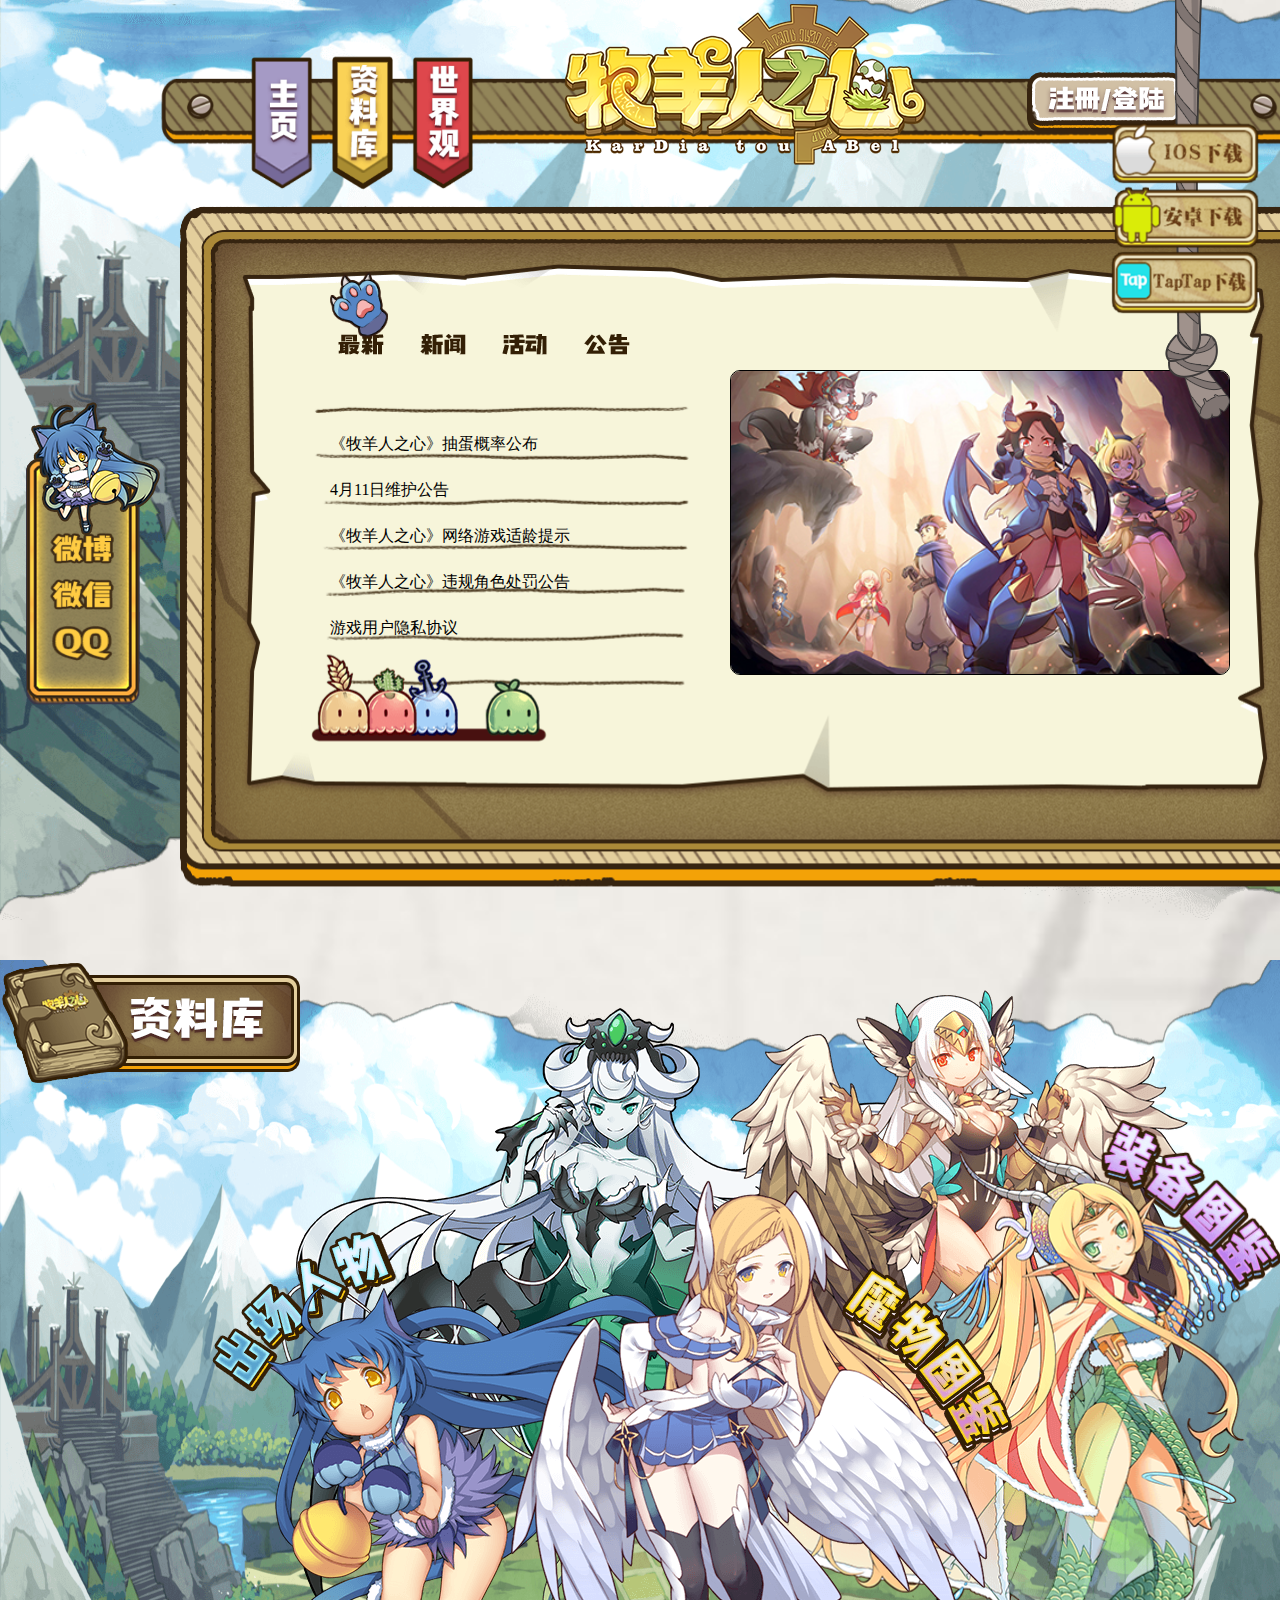
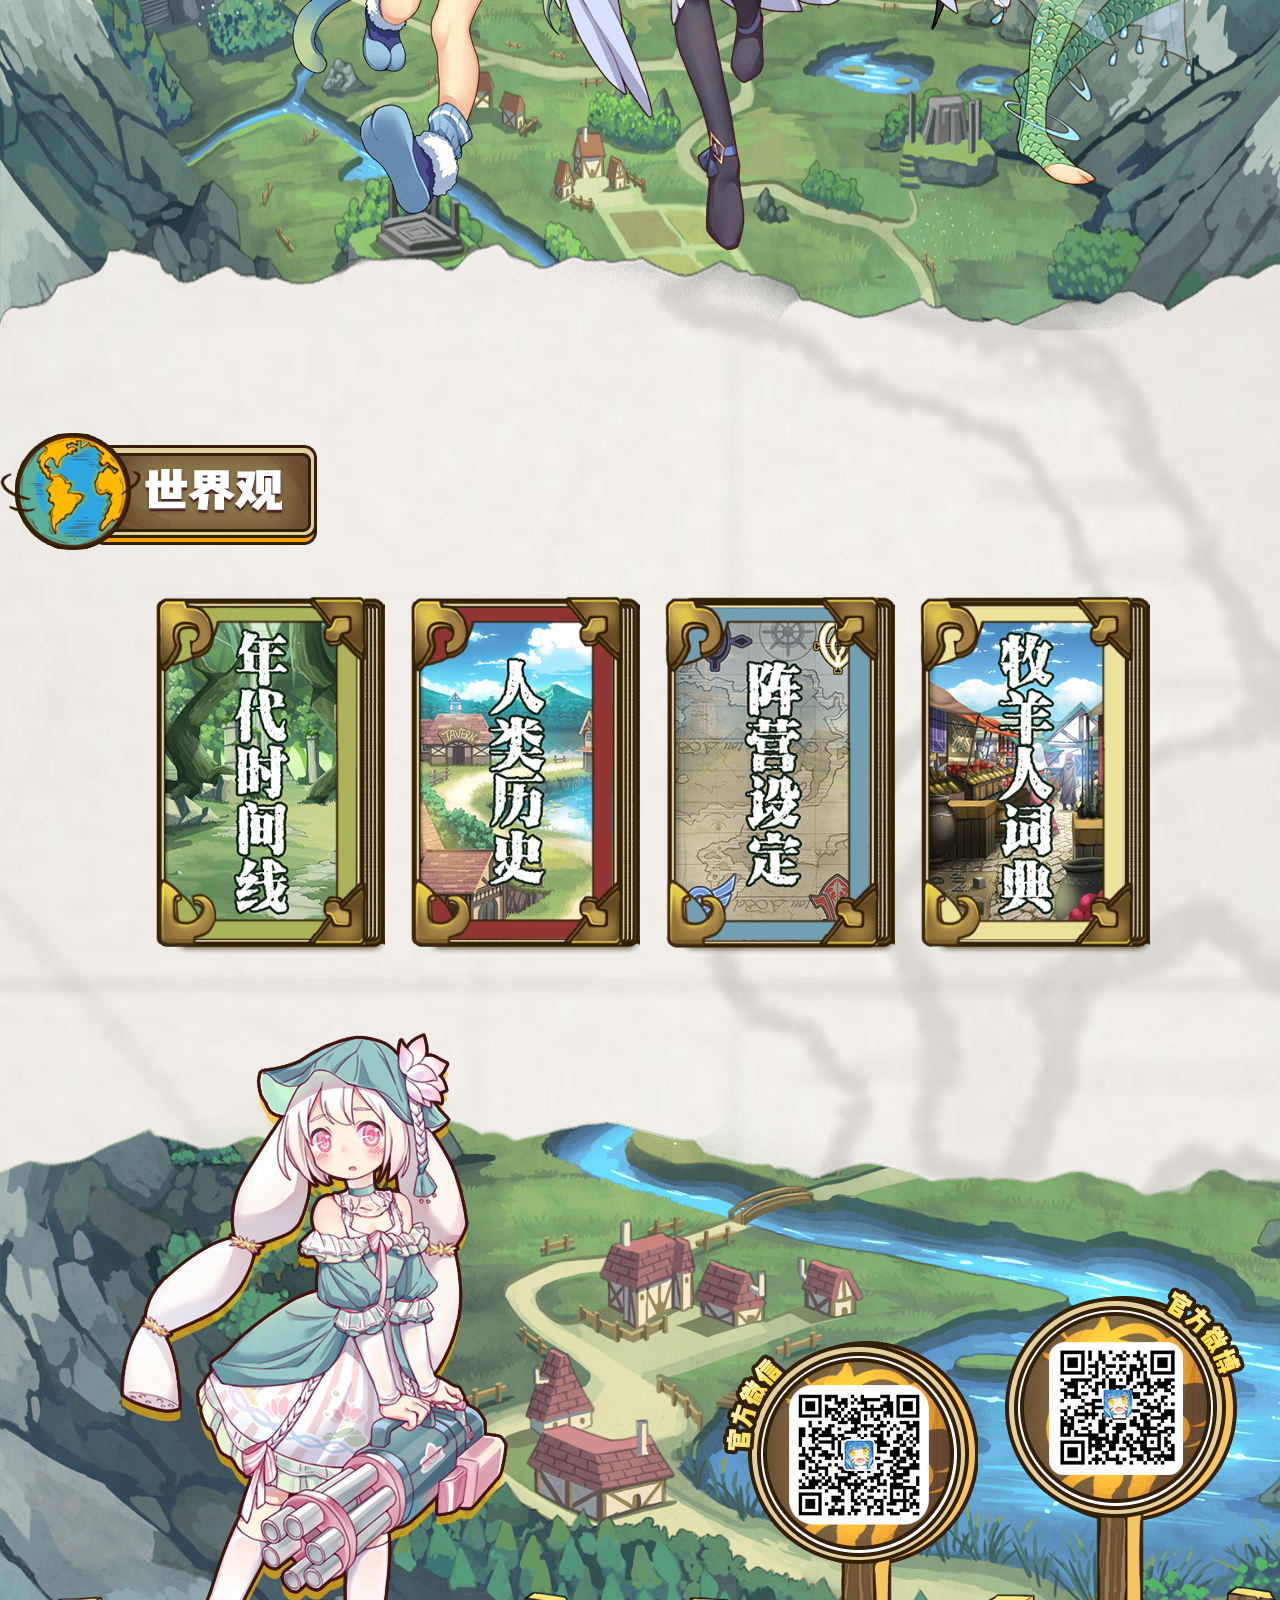
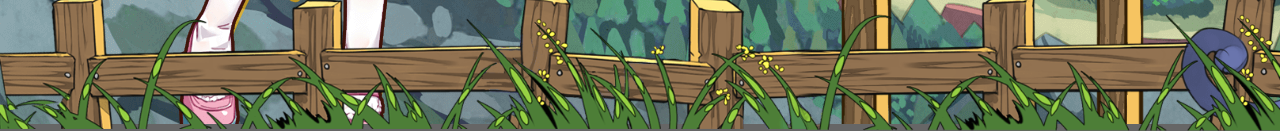
<file: index.html>
<!DOCTYPE html>
<html lang="en">
<head>
    <meta charset="UTF-8">
    <meta name="viewport" content="width=device-width, initial-scale=1.0">
    <title>Web课程作业 -首页</title>
    <link rel="stylesheet" type="text/css" href="css/header.css">
    <link rel="stylesheet" type="text/css" href="css/index.css"> 
</head>
<body>

    <!-- 导航栏 -->
    <header id='header'>
        <div class='center'>
            <div class="logo">
                <img src="./image/logo_table.png" alt="牧羊人之心">
            </div>
            <nav style='overflow:hidden;'>
                <ul class="link">
                    <li class="link_index"><a href="#">首页</a></li>
                    <li class="link_data"><a href="#databox" onclick="smoothScroll(event)">资料库</a></li>
                    <li class="link_world"><a href="#worldview" onclick="smoothScroll(event)">世界观</a></li>    
                    <li class="link_login"><a href="login.jsp">登录</a></li>                    
                </ul>
            </nav>
        </div>
    </header>

    <!-- 内容 -->
    <div id="index_container">

        <!--固定在网页左右两边的列表-->
        <ul class="right_icon">
            <li class="icon_ios"><a href="https://apps.apple.com/cn/app/id1358313709">IOS下载</a></li>
            <li class="icon_android"><a href="https://www.taptap.cn/app/54787">Android下载</a></li>
            <li class="icon_taptap"><a href="https://www.taptap.cn/app/54787">TapTap下载</a></li>
        </ul>
        <div class="left_icon">
            <a class="icon_weibo" href="https://weibo.com/myrzx">微博</a>
            <span class="icon_weixin">微信</span>
            <img src="./image/wechat_img.png" alt class="wechat_img">
            <span class="icon_qq">QQ</span>
            <div class="qq_qun">
                <div>
                    <span>官方1群：838441800</span>
                    <span>官方2群：526912378</span>
                    <span>官方3群：313256856</span>
                    <span>官方4群：318678501</span>
                    <span>客服1：2832205655</span>
                    <span>客服2：2816985481</span>
                    <span>客服3：2840521618</span>
                </div>
            </div>
        </div>

        <!--图文内容区域-->
        <div class="info_contain">
            <div class="info_box">
                <!--左侧选项卡-->
                <div class="info_news">
                    <!--顶部选项-->
                        <input type="radio" id="ck1" name="mytab" checked>
                        <input type="radio" id="ck2" name="mytab">
                        <input type="radio" id="ck3" name="mytab">
                        <input type="radio" id="ck4" name="mytab">
                        <label for="ck1" class="news1">最新</label>
                        <label for="ck2" class="news2">新闻</label>
                        <label for="ck3" class="news3">活动</label>
                        <label for="ck4" class="news4">公告</label>
                        <img src="./image/stack_chicken_bun_re.png" alt class="chicken">
                        <img src="./image/stack_chicken_bun_re.png" alt class="chicken1">
                    <!--文字内容-->
                    <ul class="news_contain">
                        <li>
                            <p>《牧羊人之心》抽蛋概率公布</p>
                            <p>4月11日维护公告</p>
                            <p>《牧羊人之心》网络游戏适龄提示</p>
                            <p>《牧羊人之心》违规角色处罚公告</p>
                            <p>游戏用户隐私协议</p>
                        </li>
                         <li>
                            <p>4月11日维护公告</p>
                            <p>《牧羊人之心》违规角色处罚公告</p>
                            <p>游戏用户隐私协议</p>
                            <p>《牧羊人之心》史莱姆礼盒概率公布</p>
                            <p>#小林家的龙女仆#联动确定！</p>
                        </li>
                         <li>
                            <p>原创作者激励计划 正式开启</p>
                            <p>第五章主线内容更新</p>
                            <p>来自龙族的试练！挑战限时开放</p>
                            <p>驯养师挑战赛，开幕！</p>
                            <p>端午庆典与驯养师季前赛</p>
                        </li>
                        <li>
                            <p>《牧羊人之心》抽蛋概率公布</p>
                            <p>《牧羊人之心》网络游戏适龄提示</p>
                            <p>安卓官服客户端更新说明</p>
                            <p>1.23版本活动蛋池概率说明</p>
                            <p>魔物等级50~60级突破</p>
                        </li>
                    </ul>
                </div>
                <!--右侧轮播图片-->
                <div class="show_image">
                    <!--切换图片的圆点-->
                    <input type="radio" name='pic' id='pic1' checked>
                    <input type="radio" name='pic' id='pic2'>
                    <input type="radio" name='pic' id='pic3'>
                    <div class="labels">
                      <label for="pic1"></label>
                      <label for="pic2"></label>
                      <label for="pic3"></label>
                    </div>
                    <!--图片列表-->
                    <ul class="slides">
                        <li class="slide1"></li>
                        <li class="slide2"></li>
                        <li class="slide3"></li>
                        <li class="slide1"></li>
                    </ul>
                 </div>
            </div>
        </div>

        <!--资料库-->
        <div id="databox" class="data_box">
            <div class="data_common">
                <img src="./image/data_box_title.png" alt="资料库" class="box_title">
                <img src="./image/data_bg_rp1.png" alt="资料库背景人物" class="box_bg">
                <a href="data.html" class="data_box1"></a>
                <a href="data.html#icharacter2" class="data_box2"></a>
                <a href="https://wiki.biligame.com/myrzx/%E8%A3%85%E5%A4%87" class="data_box3"></a>
            </div>
        </div>

        <!--世界观-->
        <div id="worldview" class="introduce">
            <img src="./image/introduce_title.png" alt="">
            <ul class="history_box">
                <li>
                    <img src="./image/history_img1_rp1.png" alt="" class="history_box1">
                    <img src="./image/history_bg.png" alt="" class="text_box1">
                    <div class="history_text1">
                        <h4>远古时代</h4>
                        <p>h0年以前，人类还没有登陆人外的大陆—卡露蒂亚朵阿贝（KarDia tou ABel，简称卡露蒂亚）。大陆被以恶魔种、天使种、龙种为主的高阶物种统治，天使种与恶魔种处于长久的战争之中。</p>
                        <h4>冒险者时代</h4>
                        <p>h0~h760年间，人类登陆，在沿海建立了村落并不断的扩张根据地。在与恶魔对抗时，受到了天使种的帮助，并教会了人类使用简单的元素魔法和炼金术。村落和城镇开始出现，为了探索和利用更为广阔的土地，在高额的赏金与回报下，涌现出了大量的冒险者，形成了类似勇者斗恶龙的冒险者时代。</p>
                        <h4>人外的黄昏</h4>
                        <p>h760~h1100年间，恶魔姬阿露法驱使大洗脑魔法，操纵能天使叛变，胁迫天使种神圣阶级，破坏了天使种建立的用于镇压魔物残暴本性的祭坛中的理性之楔，个性残暴的龙族、恶魔失去了束缚，野兽和妖精和精灵们也回归了残食本性，互相残杀。</p>
                        <h4>驯养师时代</h4>
                        <p>h1150年间到现在（h1650），人类结合自己原来的知识发现了驯化魔物的方法，也使人类看到了对抗魔物的新希望，驯养文明开始兴起。人们最终成功创造出了农林、畜牧、制造、运输等领域高度发达的驯养文明。</p>
                    </div>
                </li>
                <li>
                    <img src="./image/history_img2_rp1.png" alt="" class="history_box2">
                    <img src="./image/history_bg.png" alt="" class="text_box2">
                    <div class="history_text2">
                        <h4>h761 “人外的黄昏”(Ράγκναροκ) 约900年前 人类的“黑暗时期”到来</h4>
                        <p>天使种“理性之楔”的破碎导致自然界种族间和种族内无差别的厮杀蔓延至大陆全土，人类被迫退守并聚居到更安全的村落。虽然在死于战火的人并不多，但是因为食物短缺和密集传播的瘟疫，大陆上的人口还是锐减到100万以下。</p>
                        <h4>h790-1050 “人外的黄昏”的影响趋于沉静</h4>
                        <p>各个居住圈涌出了一些勇敢的先驱（大多数是食不果腹的较低阶层和奴隶），决定离开安全的地区，向广阔的北部大陆进发。他们拖家带口，大约组建了一支3000人的先遣队，成为最初的冒险者。 一些大胆的冒险者开始积极尝试驯养一些野兽系的人外，证明并相信人外是可以驯服为人类所用的，虽然因为本性凶暴难以驯化，并没有取得进一步的发展；而对魔物的恐怖与天使的信仰继续在（主要是留守居住圈的）人类社会中发酵，“克里斯汀神教”沦为统治阶级的工具。</p>
                        <h4>h1160-h1450 牧师时代/驯养师时代(Hλικία Ποιμενικός) 驯养文明的元年</h4>
                        <p>经过100多年，冒险者的领土开拓取得了一些实质性的进展，绘制了第一张简易世界地图，划分出数十个人类实际控制的区域冠以领地。冒险者的队伍不断扩大，并在广阔的大陆上建立起一些新的聚落，包括7号博洛克斯 (后巴尔曼帝都)在内等人口超过5万人的村镇。在这当时被称为“新世界”的新领土上，逐渐产生了新的属于“冒险者”的秩序（巴尔曼帝国的雏形）。</p>
                    </div>
                </li>
                <li>
                    <img src="./image/history_img3_rp1.png" alt="" class="history_box3">
                    <img src="./image/history_bg.png" alt="" class="text_box3">
                    <div class="history_text3">
                        <h4>原住魔物阵营</h4>
                        <p>最早具有统治地位的高阶种有—— 居住在海洋的人鱼种：居住在海底，擅长声音、脑部影响控制等以波为载体的魔法，与其他的种族交集甚少，几乎处于与世无争的状况。 居住在陆地的龙种： 龙种除少量特别的品种外，基本都喜欢居住在高山的洞窟中，也能自己筑起高耸入云、如石塔般的巢穴，能使用单一的元素魔法。居住在浮游大陆的天使种： 天使种是魔法文明高度发达的物种，能够精确的控制魔法，群居于漂浮在天空中、充满魔法矿脉的浮游大陆—阿罗特(aroetem)，变相的扮演着陆地的调整者，实际是为了防止过度强大的威胁出现。以及居住在地底的恶魔种：居住于地下，以小聚落的形式在地下建设自己的地下城并有组织的行动，能够感受到地下深层的魔法矿脉的强大魔力，使用比天使种能量规模更强大的粗放型魔法。</p>
                        <h4>人类阵营</h4>
                        <p>阿格莱恩独立王国 ·成立70余年的新兴小国。依仗高度发达驯养科技走在文明的前列，倡导魔物地位的解放，是故事发生的主要舞台。疆土位于大陆东北端，被延绵的幸运山脉所隔开，囊括了莉安湖哺育下的古阿格莱恩区域，野露、塔姆的两河流域与戈蒂亚高地和周边岛屿。王都莉莉托斯和港口都市法蓝是最发达的城市.对各种思潮都有着极强的包容力。现任国王：爱莉(女王)</p>
                    </div>
                </li>
                <li>
                    <img src="./image/history_img4_rp1.png" alt="" class="history_box4">
                    <img src="./image/history_bg.png" alt="" class="text_box4">
                    <div class="history_text4">
                        <h4>勇者</h4>
                        <p>从“冒险者时代”沿袭至今的职业，也被称为冒险者，根据战斗方式的不同，分成了剑士、弓箭手、魔法师等很多不同的职业。</p>
                        <h4>驯养师</h4>
                        <p>经营牧场，负责驯化和培育魔物的职业，是阿格莱恩的根基。</p>
                        <h4>猎人</h4>
                        <p>和勇者追求极致的战斗力不同，猎人只是想通过狩猎和伐木来收集材料进行物资的交换，，猎人协会对猎人狩猎的种类和活动区域也有严格的规定。</p>
                        <h4>魔法</h4>
                        <p>相传人类在来到卡露蒂亚大陆之前还不会使用魔法，是天使种传授给了人类利用魔法的技术，然而也只是一些很简单的元素和治愈魔法。卡露蒂亚的很多魔物都能使用较为单一的魔法，在巴尔曼帝国积极的研究下，部分新的魔法技术才慢慢被人类所掌握。</p>
                        <h4>魔法装置</h4>
                        <p>模拟魔法的触发过程的自动装置，核心容器通常是宝石或者水晶。能够触发某种固定的魔法，只要注入足够的魔力就能启动。</p>
                        <h4>上位种魔物</h4>
                        <p>通常指天使、龙、人鱼和恶魔等有较高智力的物种，也包括一些妖植、精灵、珍兽以及一些没人发现过的古老物种。</p>
                    </div>
                </li>

            </ul>
        </div>


        <!--底部-->
        <div class="bottom">
            <div class="bottom_main">
                <img src="./image/bify3_2.png" alt class="character">
                <img src="./image/weixinEr_rp1.png" alt class="banister1" >
                <img src="./image/weiboEr_rp1.png" alt class="banister2" >
                <img src="./image/bottom_wit.png" alt class="banister" >
            </div>
        </div>
    </div>

    <script>  
        function smoothScroll(event) {  
            // 阻止默认的链接跳转行为  
            event.preventDefault();  
          
            // 获取目标元素  
            var target = document.querySelector(event.target.getAttribute('href'));  
          
            if (target) {  
                    target.scrollIntoView({ behavior: 'smooth' });  
            }  
        } 
    </script>
</body>
</html>
</file>
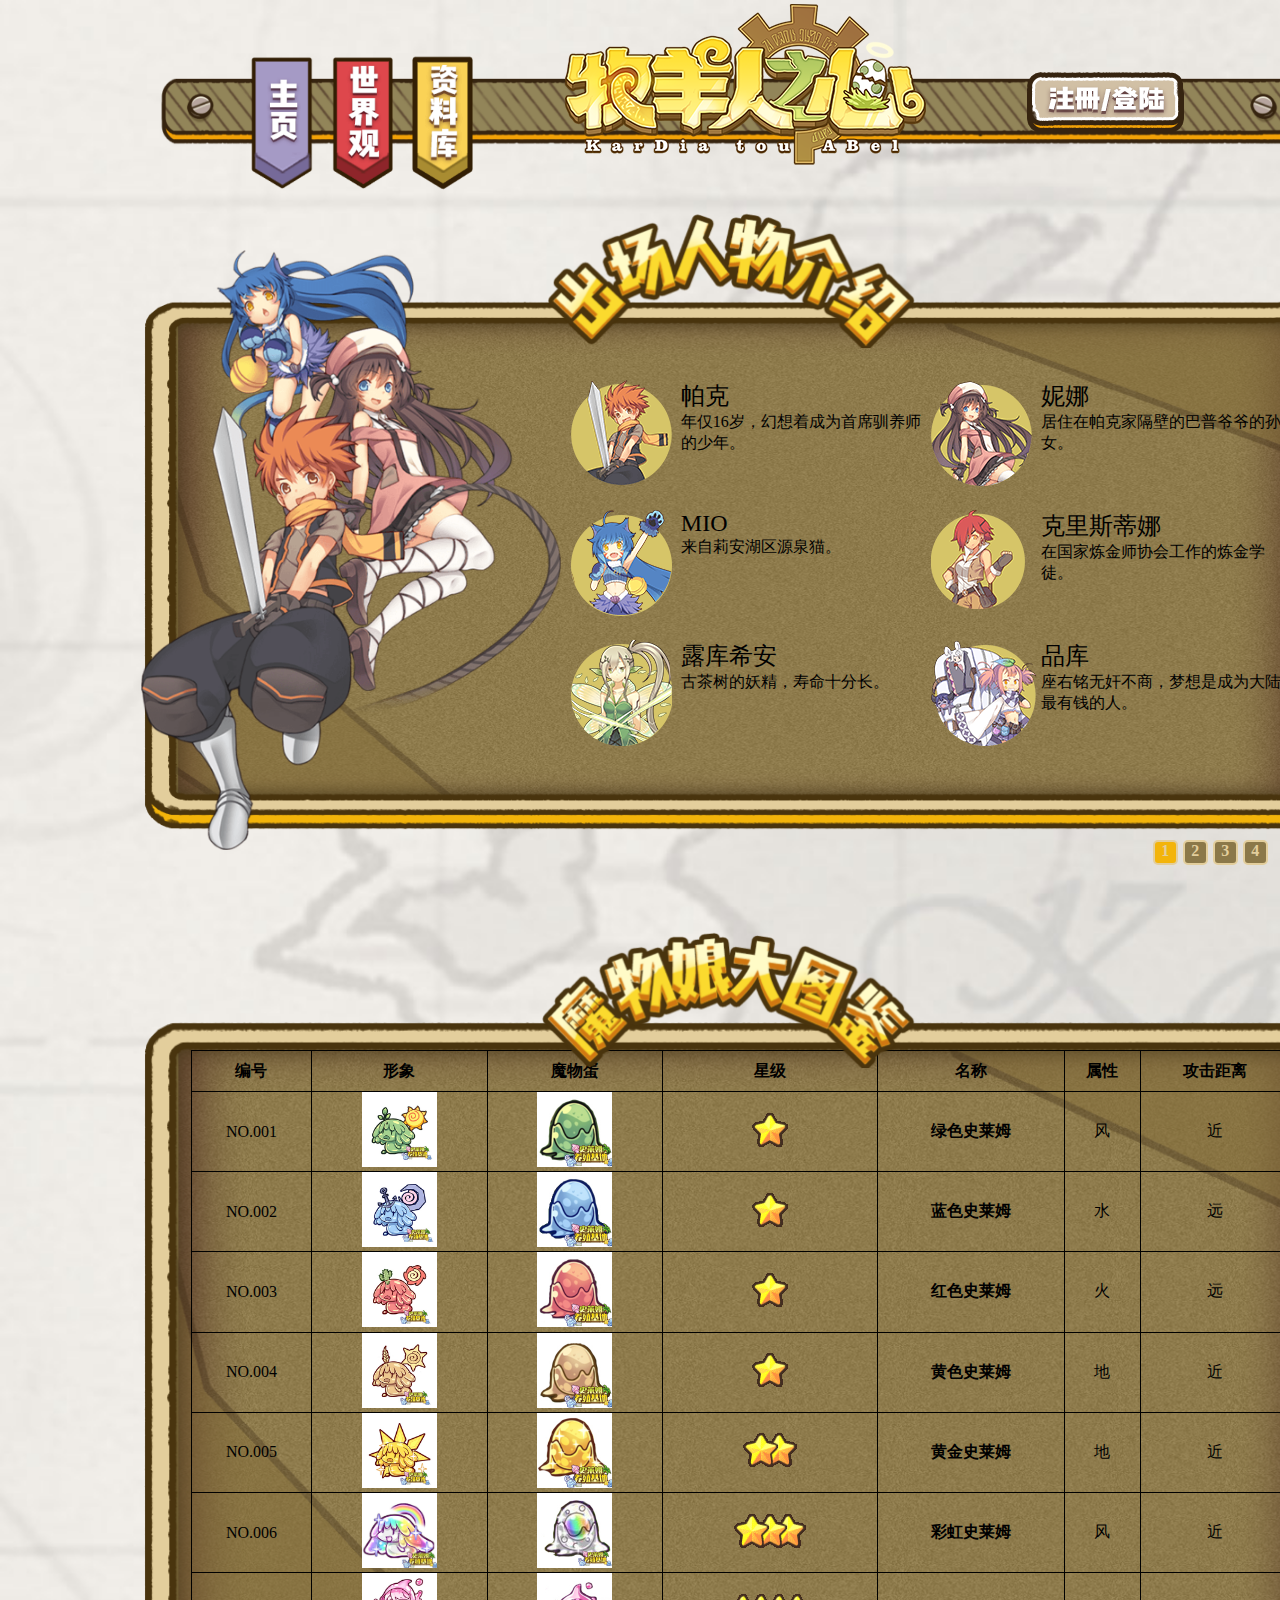
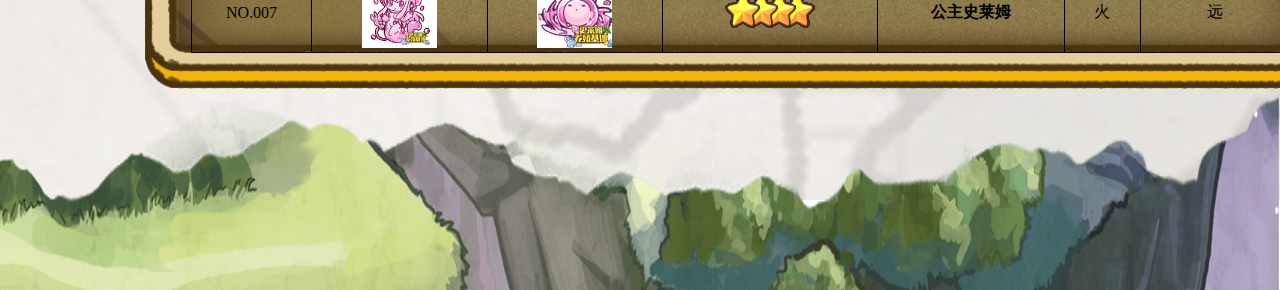
<file: data.html>
<!DOCTYPE html>
<html lang="en">
<head>
    <meta charset="UTF-8">
    <meta name="viewport" content="width=device-width, initial-scale=1.0">
    <title>Web课程作业 -资料库</title>
    <link rel="stylesheet" type="text/css" href="css/header.css">
    <link rel="stylesheet" type="text/css" href="css/data.css">
</head>
<body>

    <!-- 导航栏 -->
    <header id='header'>
        <div class='center'>
            <div class="logo">
                <img src="./image/logo_table.png" alt="牧羊人之心">
            </div>
            <nav style='overflow:hidden;'>
                <ul class="link">
                    <li class="link_index"><a href="index.html">首页</a></li>
                    <li class="link_world"><a href="index.html#worldview">世界观</a></li>
                    <li class="link_data"><a href="index.html#databox" >资料库</a></li>
                    <li class="link_login"><a href="login.jsp">登录</a></li>                    
                </ul>
            </nav>
        </div>
    </header>

    <!--内容区域-->
    <div id="data_contain">

        <!--出场人物-->
        <div class="illu_box1" id="icharacter">
            <div class="illu_contain1">
                <img src="./image/peop2.png" alt="" class="bg_peop">
                <img src="./image/info_container_title.png" alt="" class="bg_title">
                <div class="illu_info1">
                    <ul class="illu_text1" id="conten">
                        <li>
                            <img src="./image/pic_img1.png" alt="" class="picture">
                            <p class="name">帕克</p>
                            <p class="in_text">年仅16岁，幻想着成为首席驯养师的少年。</p>
                        </li>
                        <li>
                            <img src="./image/pic_img2.png" alt="" class="picture">
                            <p class="name">妮娜</p>
                            <p class="in_text">居住在帕克家隔壁的巴普爷爷的孙女。</p>
                        </li>
                        <li>
                            <img src="./image/pic_img3.png" alt="" class="picture">
                            <p class="name">MIO</p>
                            <p class="in_text">来自莉安湖区源泉猫。</p>
                        </li>
                        <li>
                            <img src="./image/pic_img4.png" alt="" class="picture">
                            <p class="name">克里斯蒂娜</p>
                            <p class="in_text">在国家炼金师协会工作的炼金学徒。</p>
                        </li>
                        <li>
                            <img src="./image/pic_img5.png" alt="" class="picture">
                            <p class="name">露库希安</p>
                            <p class="in_text">古茶树的妖精，寿命十分长。</p>
                        </li>
                        <li>
                            <img src="./image/pic_img6.png" alt="" class="picture">
                            <p class="name">品库</p>
                            <p class="in_text">座右铭无奸不商，梦想是成为大陆最有钱的人。</p>
                        </li>
                        <li>
                            <img src="./image/pic_img7_rp.png" alt="" class="picture">
                            <p class="name">驯养师协会会长</p>
                            <p class="in_text">负责各地驯养师调遣和管理，帮助当地居民解决各类麻烦。</p>
                        </li>
                        <li>
                            <img src="./image/pic_img8.png" alt="" class="picture">
                            <p class="name">巴普爷爷</p>
                            <p class="in_text">妮娜的爷爷，是阿格莱恩皇家科学院主席驯养师。</p>
                        </li>
                        <li>
                            <img src="./image/pic_img9.png" alt="" class="picture">
                            <p class="name">基德</p>
                            <p class="in_text">“祖基尼三兄弟”的一员，和祖里是老乡，原本是伐木工</p>
                        </li>
                        <li>
                            <img src="./image/pic_img10.png" alt="" class="picture">
                            <p class="name">回收商大伯</p>
                            <p class="in_text">勤奋的魔物回收商人。 非常好说话的大伯。</p>
                        </li>
                        <li>
                            <img src="./image/pic_img12.png" alt="" class="picture">
                            <p class="name">义贼多米诺</p>
                            <p class="in_text">旅途上的遭遇对象，性格大大咧咧，不拘小节。</p>
                        </li>
                        <li>
                            <img src="./image/pic_img11.png" alt="" class="picture">
                            <p class="name">真护天茧</p>
                            <p class="in_text">操纵火焰之力的黑龙，吐息是苍色火焰，长爪之坚硬堪比刀锋！</p>
                        </li>
                        <li>
                            <img src="./image/pic_img13.png" alt="" class="picture">
                            <p class="name">祖里</p>
                            <p class="in_text">自称“祖基尼三兄弟”的邪恶三人组的头目。</p>
                        </li>
                        <li>
                            <img src="./image/pic_img14.png" alt="" class="picture">
                            <p class="name">尼尔森</p>
                            <p class="in_text">“祖基尼三兄弟”的一员，饿晕在街头时被祖里和基德收留。</p>
                        </li>
                        <li>
                            <img src="./image/pic_img15.png" alt="" class="picture">
                            <p class="name">卡露朵</p>
                            <p class="in_text">年纪轻轻但艺业超凡的马戏家，利用巡游大陆所得的巨额收入。</p>
                        </li>
                        <li>
                            <img src="./image/pic_img16.png" alt="" class="picture">
                            <p class="name">梅姬塔</p>
                            <p class="in_text">被品库称为“宿敌”的商人少女。</p>
                        </li>
                        <li>
                            <img src="./image/pic_img17.png" alt="" class="picture">
                            <p class="name">莉莉娅</p>
                            <p class="in_text">憧憬勇者的少女魔法师，真实身份是大陆第一富豪的女儿。</p>
                        </li>
                        <li>
                            <img src="./image/pic_img18.png" alt="" class="picture">
                            <p class="name">奥尔</p>
                            <p class="in_text">被称为“屠龙者奥尔”的勇者。</p>
                        </li>
                        <li>
                            <img src="./image/pic_img19.png" alt="" class="picture">
                            <p class="name">薇薇</p>
                            <p class="in_text">克里斯汀国家联邦神权国第48代天子，真身是能够操纵风之力量的青龙一族。</p>
                        </li>
                        

                    </ul>
                </div>
                <!--页码-->
                <div class="page_bottom">
                    <ul id="btn">
                        <li>1</li>
                        <li>2</li>
                        <li>3</li>
                        <li>4</li>
                    </ul>
                </div>
            </div>
        </div>

        <!--魔物图鉴-->
        <div class="illu_box2" id="icharacter2">
            <div class="illu_contain2">
                <img src="./image/devil_navbg2_rp2.png" alt="" class="bg_title">
                <div class="illu_info2">
                    <table>
                        <tr>
                            <th>编号</th>
                            <th>形象</th>
                            <th>魔物蛋</th>
                            <th>星级</th>
                            <th>名称</th>
                            <th>属性</th>
                            <th>攻击距离</td>
                        </tr>
                        <tr>
                            <td>NO.001</td>
                            <td><img src="./image/no001_01.jpg" alt=""></td>
                            <td><img src="./image/no001_02.jpg" alt=""></td>
                            <td><img src="./image/star1.png" alt=""></td>
                            <th>绿色史莱姆</th>
                            <td>风</td>
                            <td>近</td>
                        </tr>
                        <tr>
                            <td>NO.002</td>
                            <td><img src="./image/no002_01.jpg" alt=""></td>
                            <td><img src="./image/no002_02.jpg" alt=""></td>
                            <td><img src="./image/star1.png" alt=""></td>
                            <th>蓝色史莱姆</th>
                            <td>水</td>
                            <td>远</td>
                        </tr>
                        <tr>
                            <td>NO.003</td>
                            <td><img src="./image/no003_01.jpg" alt=""></td>
                            <td><img src="./image/no003_02.jpg" alt=""></td>
                            <td><img src="./image/star1.png" alt=""></td>
                            <th>红色史莱姆</th>
                            <td>火</td>
                            <td>远</td>
                        </tr>
                        <tr>
                            <td>NO.004</td>
                            <td><img src="./image/no004_01.jpg" alt=""></td>
                            <td><img src="./image/no004_02.jpg" alt=""></td>
                            <td><img src="./image/star1.png" alt=""></td>
                            <th>黄色史莱姆</th>
                            <td>地</td>
                            <td>近</td>
                        </tr>
                        <tr>
                            <td>NO.005</td>
                            <td><img src="./image/no005_01.jpg" alt=""></td>
                            <td><img src="./image/no005_02.jpg" alt=""></td>
                            <td><img src="./image/star2.png" alt=""></td>
                            <th>黄金史莱姆</th>
                            <td>地</td>
                            <td>近</td>
                        </tr>
                        <tr>
                            <td>NO.006</td>
                            <td><img src="./image/no007_01.jpg" alt=""></td>
                            <td><img src="./image/no007_02.jpg" alt=""></td>
                            <td><img src="./image/star3.png" alt=""></td>
                            <th>彩虹史莱姆</th>
                            <td>风</td>
                            <td>近</td>
                        </tr>
                        <tr>
                            <td>NO.007</td>
                            <td><img src="./image/no006_01.jpg" alt=""></td>
                            <td><img src="./image/no006_02.jpg" alt=""></td>
                            <td><img src="./image/star4.png" alt=""></td>
                            <th>公主史莱姆</th>
                            <td>火</td>
                            <td>远</td>
                        </tr>
                    </table>
                </div>
            </div>
        </div>  

        <!--底部-->
        <div class="bottom"></div>
    </div>

    <script>
    //人物介绍实现点击页码跳转
    window.onload = function() {
        var oConten = document.getElementById("conten");
        var oLi = oConten.getElementsByTagName("li");
        var bBtn = document.getElementById("btn");

        //初始化页码，计算页码数量
        var n = 0;
        if (oLi.length % 6 == 0) {
            n = oLi.length / 6 | 0;
        } else {
            n = (oLi.length / 6 | 0) + 1;
        }

        var aLi = bBtn.getElementsByTagName("li");

        for (var i = 0; i <= n - 1; i++) {
            aLi[i].index = i;
            aLi[0].style.background = "#f3b40a";

            aLi[i].onclick = function() {
                b = this.index;
                for (var j = 0; j < aLi.length; j++) {
                    aLi[j].style.background = "#8b7849";
                }
                this.style.background = "#f3b40a";
                
                for (var j = 0; j < oLi.length; j++) {
                    oLi[j].style.display = "none";
                }
                for (var j = (b * 6); j < (b + 1) * 6; j++) {
                    oLi[j].style.display = "block";
                }
            }
        }
    }
    </script>
</body>
</html>
</file>
<file: css/header.css>
/*重置浏览器默认样式*/
*{
	margin:0;
	padding:0;
}

/*导航栏*/
#header{
	position: relative;   
    width: 100%; 
	height: 234px;
    z-index: 1000;
}
/*导航条*/
#header .center{
    position: absolute;
    top: 70px;
    margin-left: 12.5%;
    width: 1142px;
    height: 75px;
    background-image: url(../image/nav_bg.png);
    background-size: 100% 100%;
}
/*导航栏中间logo*/
#header .logo{
    position: absolute;
    margin-top: -66px;
    margin-left: 405px;
    width: 360px;
}
/*链接列表*/
#header .link{
    position: absolute;
    top: -15px;
    height: 136px;
    list-style: none;
}
/*列表项*/
#header .link li{
    width: 65px;
    height: 136px;
    line-height: 65px;
    float: left;
}
/*链接*/
#header .link a{
    display: block;
	text-decoration:none;
	color:#ffffff;
	width:100%;
	height:100%;
	transition:all 0.3s;
}
/*首页链接*/
#header .link .link_index{
    margin-left: 90px;
    background:  url(../image/tab_img1_rp1.png);
    background-size: 100% 100%;
    text-indent: -9999px;
}
#header .link .link_index:hover{
    background:  url(../image/tab_img1_hov.png);
    background-size: 100% 100%;
}
/*资料库*/
#header .link .link_data{
    margin-left: 15px;
    background:  url(../image/tab_img2_rp1.png);
    background-size: 100% 100%;
    text-indent: -9999px;
}
#header .link .link_data:hover{
    background:  url(../image/tab_img2_hov.png);
    background-size: 100% 100%;
}
/*世界观*/
#header .link .link_world{
    margin-left: 15px;
    background:  url(../image/tab_img3_rp1.png);
    background-size: 100% 100%;
    text-indent: -9999px;
}
#header .link .link_world:hover{
    background:  url(../image/tab_img3_hov.png);
    background-size: 100% 100%;
}
/*登录*/
#header .link .link_login{
    margin-left: 550px;
    margin-top: 15px;
    width: 161px;
    height: 65px;
    background:  url(../image/tab_img5_rp1.png);
    background-size: 100% 100%;
    text-indent: -9999px;
}
</file>
<file: css/index.css>
/*首页内容区域*/
#index_container{
    position: absolute;  
    top: 0;  
    left: 0;
    width: 100%;
    min-width: 1280px;
    height: 3000px;
    background: url(../image/repeat_bg.jpg);
    background-size: cover;
}

/*右侧列表*/
#index_container .right_icon{
    position: fixed;
    top: 0px;
    right: 50px;
    width: 120px;
    height: 420px;
    background: url(../image/Rope.png) no-repeat;
    list-style: none;
    z-index: 1001;
}
#index_container .right_icon li{
    width: 150px;
    height: 65px;
}
#index_container .right_icon a{
    display: block;
    width:100%;
	height:100%;
}
/*IOS下载*/
#index_container .right_icon .icon_ios{
    margin-top: 120px;
    text-indent: -9999px;
    width: 150px;
    height: 65px;
    background: url(../image/ios_btn_rp1.png);
    background-size: 100% 100%;
}
/*Android下载*/
#index_container .right_icon .icon_android{
    text-indent: -9999px;
    width: 150px;
    height: 65px;
    background: url(../image/android_btn_rp1.png);
    background-size: 100% 100%;
}
/*TapTap下载*/
#index_container .right_icon .icon_taptap{
    text-indent: -9999px;
    width: 150px;
    height: 65px;
    background: url(../image/tap_btn_rp1.png);
    background-size: 100% 100%;
}

/*左侧列表*/
#index_container .left_icon{
    position: fixed;
    top: 400px;
    left: 12px;
    width: 150px;
    height: 320px;
    background: url(../image/right_icon_bg_rp1.png) no-repeat;
    list-style: none;
    z-index: 999;
    display: inline-block;
}
#index_container .left_icon a{
    display: block;
    width:100%;
	height:100%;
}
#index_container .left_icon span{
    display: block;
    width:100%;
	height:100%;
}
/*微博链接*/
#index_container .left_icon .icon_weibo{
    text-indent: -9999px;
    margin-top: 130px;
    margin-left: 35px;
    width: 70px;
    height: 36px;
    background: url(../image/right_icon_wb.png);
    background-size: 100% 100%;
}
/*微信二维码*/
#index_container .left_icon .icon_weixin{
    text-indent: -9999px;
    margin-top: 10px;
    margin-left: 35px;
    width: 70px;
    height: 36px;
    background: url(../image/right_icon_wx.png);
    background-size: 100% 100%;
    cursor: pointer;
}
#index_container .left_icon .wechat_img{
    position: absolute;
    top: 120px;
    left: 90%;
    width: 150px;
    height: 150px;
    display: none;
}
#index_container .left_icon .icon_weixin:hover ~ .wechat_img{
    display: block;
}
/*官方Q群*/
#index_container .left_icon .icon_qq{
    text-indent: -9999px;
    margin-top: 10px;
    margin-left: 35px;
    width: 70px;
    height: 42px;
    background: url(../image/right_icon_qq.png);
    background-size: 100% 100%;
    cursor: pointer;
}
#index_container .left_icon .qq_qun{
    position: absolute;
    top: 120px;
    left: 90%;
    width: 150px;
    height: 140px;
    padding-top: 10px;
    font-weight: bold;
    font-size: smaller;
    background-color: #fff;
    display: none;
}
#index_container .left_icon .icon_qq:hover ~ .qq_qun{
    display: block;
}




/*内容区域*/
#index_container .info_contain{
    width: 100%;
    height: 920px;
    background-image: url(../image/data_box_bg_re_rp\(1\).png);
    background-size: cover;
}
#index_container .info_box{
    position: absolute;
    margin-top: 200px;
    margin-left: 170px;
    width: 1165px;
    height: 693px;
    background: url(../image/info_box_bg2.png);
    background-size: cover;
}

/*左侧选项卡*/
#index_container .info_news{
    position: relative;
    top: 72px;
    left: 150px;
    width: 370px;
    height: 410px;
    overflow: hidden;
}
/*顶部选项*/
/*移动标志*/
#index_container .chicken{
    position: absolute;
    width: 58px;
    height: auto;
    transition: top 0.5s ease;
}
#index_container .chicken1{
    position: absolute;
    width: 58px;
    height: auto;
    transition: top 0.5s ease;
    display: none;
}
#index_container .info_news input{
    display: none;
}
#index_container .info_news label{
    position: relative;
    top: 62px;
    width: 82px;
    height: 21px;
    text-align: center;
    line-height: 21px;
    cursor: pointer;
    float: left;
}
/*最新*/
#index_container .info_news .news1{
    text-indent: -9999px;
    background-image: url(../image/up_to_date.png);
}
/*设置悬停/点击后移动标志的移动*/
#index_container .info_news .news1:hover ~.chicken{
    display: none;
}
#index_container .info_news .news1:hover ~.chicken1{
    display: block;
    left: 10px;
}
#index_container .info_news input[id=ck1]:checked ~ .chicken{
    left: 10px;
}
/*新闻*/
#index_container .info_news .news2{
    text-indent: -9999px;
    background-image: url(../image/news.png);
}
#index_container .info_news .news2:hover ~.chicken{
    display: none;
}
#index_container .info_news .news2:hover ~.chicken1{
    display: block;
    left: 92px;
}
#index_container .info_news input[id=ck2]:checked ~ .chicken{
    left: 92px;
}
/*活动*/
#index_container .info_news .news3{
    text-indent: -9999px;
    background-image: url(../image/activity.png);
}
#index_container .info_news .news3:hover ~.chicken{
    display: none;
}
#index_container .info_news .news3:hover ~.chicken1{
    display: block;
    left: 174px;
}
#index_container .info_news input[id=ck3]:checked ~ .chicken{
    left: 174px;
}
/*公告*/
#index_container .info_news .news4{
    text-indent: -9999px;
    background-image: url(../image/notice.png);
}
#index_container .info_news .news4:hover ~.chicken{
    display: none;
}
#index_container .info_news .news4:hover ~.chicken1{
    display: block;
    left: 256px;
}
#index_container .info_news input[id=ck4]:checked ~ .chicken{
    left: 256px;
}
/*文字内容*/
#index_container .news_contain{
    position: relative;
    top: 128px;
    left: 10px;
    width: 1480px;
    height: 230px;
    list-style: none;
    text-decoration: none;
    float: left;
    transition: 0.3s;
}
#index_container .news_contain li{
    width: 370px;
    height: 230px;
    line-height: 46px;
    float: left;
    list-style: none;
}
/*设置点击后显示不同内容*/
#index_container .info_news input[id=ck1]:checked ~ .news_contain{
    transform: translate(calc(0 * 370px));
}
#index_container .info_news input[id=ck2]:checked ~ .news_contain{
    transform: translate(calc(-1 * 370px));
}
#index_container .info_news input[id=ck3]:checked ~ .news_contain{
    transform: translate(calc(-2 * 370px));
}
#index_container .info_news input[id=ck4]:checked ~ .news_contain{
    transform: translate(calc(-3 * 370px));
}

/*右侧轮播图片*/
#index_container .show_image{
    position: relative;
    top: -240px;
    left: 560px;
    width: 500px;
    height: 305px;
    box-sizing: border-box;
    border: .1rem solid black;
    border-radius: 10px;
    overflow: hidden;
}
/*图片列表*/
#index_container .show_image .slides{
    position: relative;
    width: 2000px;
    height: inherit;
    display: flex;
    list-style: none;
    animation: move 10s ease 1s infinite;
}
/*动画效果*/
@keyframes move{
    0% {
        transform: translate(calc(0 * 500px));
    }
    33% {
        transform: translate(calc(-1 * 500px));
    }
    66% {
        transform: translate(calc(-2 * 500px));
    }
    100% {
        transform: translate(calc(-3 * 500px));
    }
    
}
/*列表项*/
#index_container .show_image .slides li{
    width: 500px;
    height: inherit;
}
/*轮播图片设置*/
#index_container .show_image .slides .slide1{
    background-image: url(../image/image0.jpg);
    background-size: contain;
}
#index_container .show_image .slides .slide2{
    background-image: url(../image/image1.jpg);
    background-size: contain;
}
#index_container .show_image .slides .slide3{
    background-image: url(../image/image2.jpg);
    background-size: contain;
}
#index_container .show_image:hover .slides{
    animation: none;
}
/*原点切换*/
#index_container .show_image input{
    display: none;
}
#index_container .show_image:hover {
    cursor: pointer;
}
#index_container .show_image .labels{
    position: absolute;
    bottom: .5rem;
    z-index: 1;
    width: inherit;
    justify-content: center;
    display: none;
}
#index_container .show_image:hover .labels{
    display: flex;
}
#index_container .show_image .labels label{
    width: .5rem;
    height: .5rem;
    border-radius: 50%;
    margin: 0 .3rem;
    border: .1rem solid #fff;
    background-color: transparent;
    box-sizing: border-box;
    cursor: pointer;
}
#index_container .show_image input[id=pic1]:checked ~ .labels label[for=pic1],
#index_container .show_image input[id=pic2]:checked ~ .labels label[for=pic2],
#index_container .show_image input[id=pic3]:checked ~ .labels label[for=pic3] {
  background-color: #fff;
  border: .1rem solid #fff;
}
#index_container .show_image input[id=pic1]:checked ~ .slides{
    transform: translate(calc(0 * 500px));
}
#index_container .show_image input[id=pic2]:checked ~ .slides{
    transform: translate(calc(-1 * 500px));
}
#index_container .show_image input[id=pic3]:checked ~ .slides{
    transform: translate(calc(-2 * 500px));
}

/*资料库*/
#index_container .data_box{
    position: relative;
    top: 40px;
    width: 100%;
    height: 970px;
    background-image: url(../image/data_box_bg_re_rp3.png);
    background-size: 100% 100%;
}
#index_container .data_common{
    position: relative;
    margin: 0% auto;
    width: 100%;
    height: 970px;
    transition: 0.3s;
}
/*标题*/
#index_container .box_title{
    position: absolute;
}
#index_container .box_bg{
    position: absolute;
    top: 30px;
    left: 280px;
}
/*出场人物*/
#index_container .data_box1{
    position: absolute;
    top: 270px;
    left: 210px;
    width: 463px;
    height: 585px;
    z-index: 30;
    background-image: url(../image/data_box1_bg.png);
    background-size: contain;
}
#index_container .data_box1:hover{
    transform: scale(1.1);
    z-index: 32;
}
/*魔物图鉴*/
#index_container .data_box2{
    position: absolute;
    top: 220px;
    left: 510px;
    width: 504px;
    height: 671px;
    z-index: 31;
    background-image: url(../image/data_box2_bg.png);
    background-size: contain;
}
#index_container .data_box2:hover{
    transform: scale(1.1);
}
/*装备图鉴*/
#index_container .data_box3{
    position: absolute;
    top: 150px;
    left: 740px;
    width: 546px;
    height: 676px;
    z-index: 30px;
    background-image: url(../image/data_box3_bg.png);
    background-size: contain;
}
#index_container .data_box3:hover{
    z-index: 32;
    transform: scale(1.1);
}

/*世界观*/
#index_container .introduce{
    position: relative;
    margin-top: 140px;
}
#index_container .history_box{
    margin: 40px auto;
    width: 1020px;
    height: 360px;
    transition: 0.3s;
    list-style: none;
    overflow: hidden;
}
#index_container .history_box li{
    position: relative;
    margin-left: 25px;
    width: 230px;
    height: 360px;
    float: left;
    transition: 0.3s;
    overflow: hidden;
}
/*年代时间线*/
#index_container .history_box1{
    position: absolute;
    width: 234px;
    height: 360px;
    z-index: 11;
}
#index_container .text_box1{
    position: absolute;
    margin-left: 200px;
    width: 680px;
    height: 360px;
    z-index: 10;
}
#index_container .history_text1{
    position: absolute;
    margin-top: 20px;
    margin-left: 240px;
    width: 620px;
    height: 360px;
    z-index: 11;
    font-size: smaller;
}
/*人类历史*/
#index_container .history_box2{
    position: absolute;
    width: 234px;
    height: 360px;
    z-index: 21;
}
#index_container .text_box2{
    position: absolute;
    margin-left: 200px;
    width: 680px;
    height: 360px;
    z-index: 19;
}
#index_container .history_text2{
    position: absolute;
    margin-top: 20px;
    margin-left: 240px;
    width: 620px;
    height: 360px;
    z-index: 20;
    font-size: smaller;
}
/*阵营设定*/
#index_container .history_box3{
    position: absolute;
    width: 234px;
    height: 360px;
    z-index: 31;
}
#index_container .text_box3{
    position: absolute;
    margin-left: 200px;
    width: 680px;
    height: 360px;
    z-index: 29;
}
#index_container .history_text3{
    position: absolute;
    margin-top: 20px;
    margin-left: 240px;
    width: 620px;
    height: 360px;
    z-index: 30;
    font-size: smaller;
}
/*牧羊人词典*/
#index_container .history_box4{
    position: absolute;
    width: 234px;
    height: 360px;
    z-index: 41;
}
#index_container .text_box4{
    position: absolute;
    margin-left: 200px;
    width: 680px;
    height: 360px;
    z-index: 39;
}
#index_container .history_text4{
    position: absolute;
    margin-top: 20px;
    margin-left: 240px;
    width: 620px;
    height: 360px;
    z-index: 40;
    font-size: smaller;
}
/*设置鼠标悬停显示文本*/
#index_container .history_box:hover li{
    width: 50px;
    margin-left: 0px;
    overflow: visible;
}
#index_container .history_box li:hover{
    width: 870px;
}


/*底部区域*/
#index_container .bottom{
    position: relative;
    width: 100%;
    height: 735px;
    background-image: url(../image/bg_city_rp2.png);
    overflow: hidden;

}
#index_container .bottom_main{
    position: absolute;
    margin-top: 135px;
    width: 100%;
    height: 600px;
}
#index_container .bottom_main .character{
    position: absolute;
    top: -100px;
    left: 110px;
}
#index_container .bottom_main .banister1{
    position: absolute;
    top: 210px;
    left: 720px;
}
#index_container .bottom_main .banister2{
    position: absolute;
    top: 155px;
    left: 1000px;
}
#index_container .bottom_main .banister{
    position: absolute;
    width: 1519px;
    top: 455px;
    z-index: 99;
}
</file>
<file: css/data.css>
/*资料库内容*/
#data_contain{
    position: absolute;
    top: 0;
    left: 0;
    width: 100%;
    min-width: 1280px;
    height: 1800px;
    background: url(../image/repeat_bg.jpg);
    background-size: cover;
}


/*出场人物介绍*/
#data_contain .illu_box1{
    margin-top: 180px;
    width: 100%;
    height: 650px;
}
#data_contain .illu_contain1{
    position: absolute;
    margin-top: 120px;
    margin-left: 11%;
    width: 1192px;
    height: 530px;
    background-image: url(../image/info_container_main_bg_rp1.png);
    background-size: 100% 100%;
}
/*背景人物*/
#data_contain .bg_peop{
    position: absolute;
    margin-top: -50px;
    width: 420px;
    height: 600px;
}
/*标题*/
#data_contain .bg_title{
    position: absolute;
    margin-top: -90px;
    margin-left: 400px;
    width: 380px;
    height: 138px;
    z-index: 99;
}
/*文本信息*/
#data_contain .illu_info1{
    position: relative;
    top: 50px;
    left: 420px;
    width: 740px;
    height: 400px;
    overflow: hidden;
}
/*列表*/
#data_contain .illu_text1{
    position: absolute;
    margin-top: 30px;
    margin-left: 10px;
    width: 740px;
    height: 400px;
    list-style: none;
}
/*列表项样式*/
#data_contain .illu_text1 li{
    position: relative;
    width: 250px;
    height: 100px;
    float: left;
    transition: 0.3s;
    margin-right: 110px;
    margin-bottom: 30px;
}
#data_contain .illu_text1 .picture{
    position: absolute;
}
#data_contain .illu_text1 .name{
    position: relative;
    left: 110px;
    font-size: x-large;
}
#data_contain .illu_text1 .in_text{
    position: relative;
    left: 110px;
}
/*页码样式*/
#data_contain .page_bottom{
    position: absolute;
    right: 30px;
    bottom: -50px;
    width: 150px;
    height: 40px;
}
#data_contain .page_bottom ul{
    float: left;
    display: flex;
    list-style: none;
    text-align: center;
}
#data_contain .page_bottom li{
    margin-right: 5px;
    width: 25px;
    height: 25px;
    box-sizing: border-box;
    background-color: #8b7849;
    border: 2px solid #e3ce9c;
    border-radius: 20%;
    color: #e3ce9c;
    font-size: medium;
    font-weight: bold;
    cursor: pointer;
}

/*魔物图鉴*/
#data_contain .illu_box2{
    margin-top: 110px;
    width: 100%;
    height: 750px;
}
#data_contain .illu_contain2{
    position: absolute;
    margin-top: 80px;
    margin-left: 11%;
    width: 1200px;
    height: 670px;
    background-image: url(../image/info_container_main_bg_rp1.png);
    background-size: 100% 100%;
}
/*表格*/
#data_contain .illu_info2{
    position: absolute;
    margin-top: 30px;
    margin-left: 50px;
    width: 1100px;
    height: 600px;
}
#data_contain .illu_info2 table{
    width: 100%;
    border-collapse: collapse;
    border: 1px solid black;
}
#data_contain .illu_info2 th{
    border: 1px solid black;
    height: 40px;
}
#data_contain .illu_info2 td{
    border: 1px solid black;
    height: 79.2px;
    text-align: center;
}
#data_contain .illu_info2 tr:hover {background-color: #523e1a6d;}
#data_contain .illu_info2 td img{
    max-height: 75px;
    width: auto;
    height: auto;
}

/*底部*/
#data_contain .bottom{
    width: 100%;
    min-width: 1280px;
    height: 200px;
    background-image: url(../image/history_box_bg1_rp1.png);
    background-size: 100% 100%;
}
</file>
